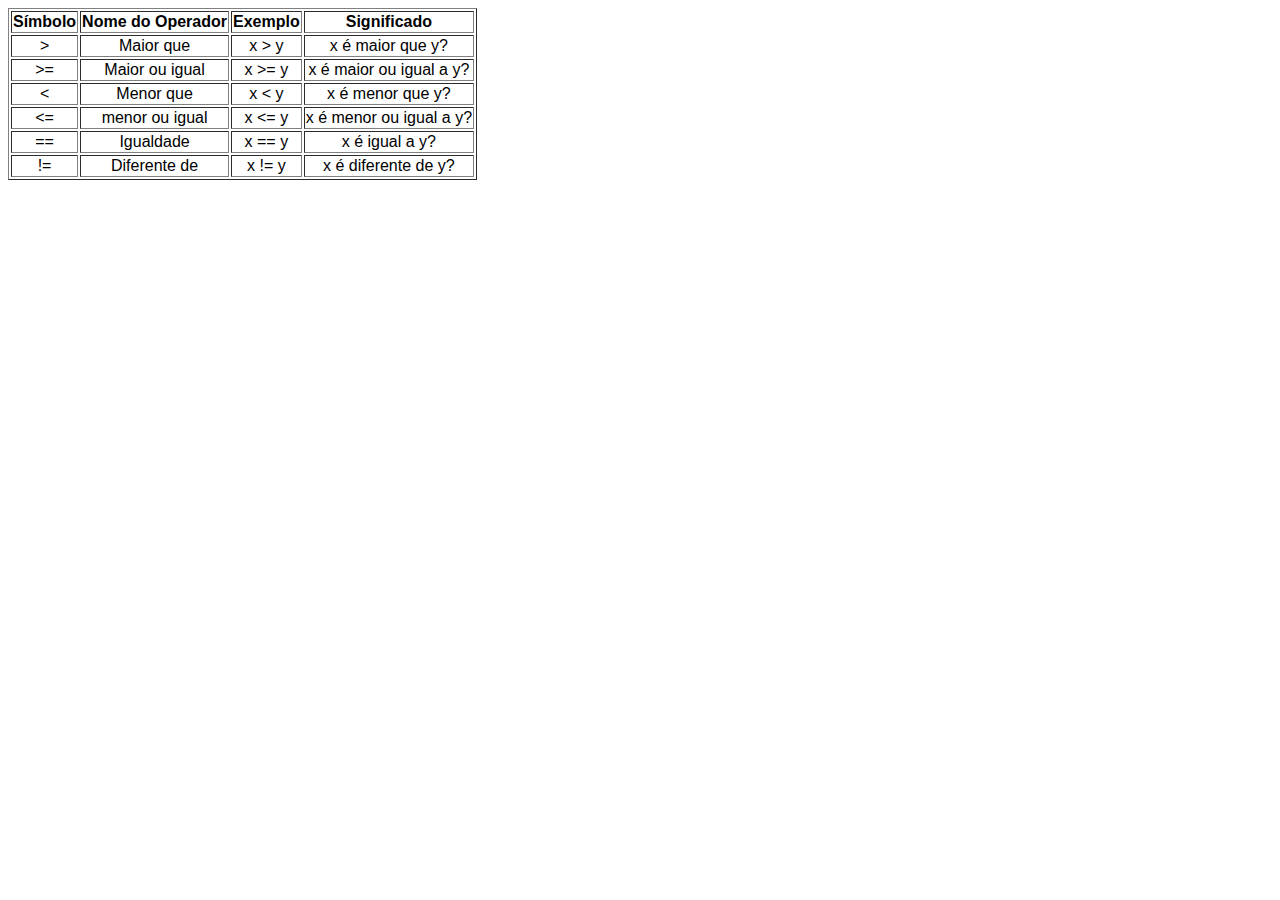
<file: Casa/exercicio html/exercicio2/index.html>
<!DOCTYPE html>
<html lang="pt-br">

<head>
    <meta charset="UTF-8">
    <meta http-equiv="X-UA-Compatible" content="IE=edge">
    <meta name="viewport" content="width=device-width, initial-scale=1.0">
    <title>Document</title>
    <link rel="stylesheet" href="style.css">
</head>

<body>
    <table border=1>
        <thead>
            <tr>
                <th>Símbolo</th>
                <th>Nome do Operador</th>
                <th>Exemplo</th>
                <th>Significado</th>
            </tr>
        </thead>
        <tbody>
            <td>></td>
            <td>Maior que</td>
            <td>x > y</td>
            <td>x é maior que y?</td>
        </tbody>
        <tbody>
            <td>>=</td>
            <td>Maior ou igual</td>
            <td>x >= y</td>
            <td>x é maior ou igual a y?</td>
        </tbody>
        <tbody>
            <td><</td>
            <td>Menor que</td>
            <td>x < y</td>
            <td>x é menor que y?</td>
        </tbody>
        <tbody>
            <td><=</td>
            <td>menor ou igual</td>
            <td>x <= y</td>
            <td>x é menor ou igual a y?</td>
        </tbody>
        <tbody>
            <td>==</td>
            <td>Igualdade</td>
            <td>x == y</td>
            <td>x é igual a y?</td>
        </tbody>
        <tbody>
            <td>!=</td>
            <td>Diferente de</td>
            <td>x != y</td>
            <td>x é diferente de y?</td>
        </tbody>
    </table>
</body>

</html>
</file>
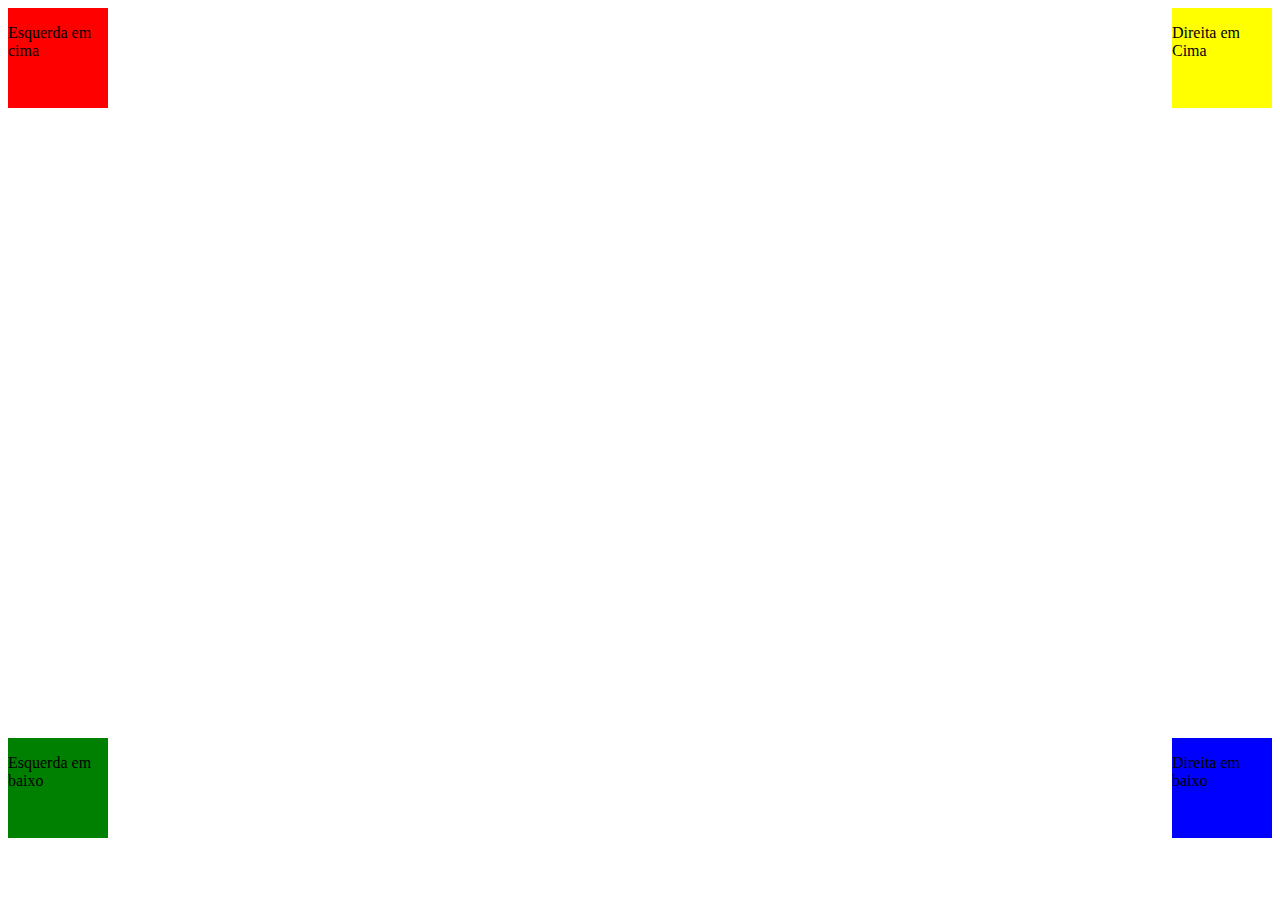
<file: Casa/exercicio html/exercico1/index.html>
<!DOCTYPE html>
<html lang="pt-br">

<head>
    <meta charset="UTF-8">
    <meta http-equiv="X-UA-Compatible" content="IE=edge">
    <meta name="viewport" content="width=device-width, initial-scale=1.0">
    <title>Document</title>
    <link rel="stylesheet" href="style.css">
</head>

<body>
    <div class="linha1">
        <div class="ec">
            <p>Esquerda em cima</p>
        </div>
        <div class="dc">
            <p>Direita em Cima</p>
        </div>
    </div>
    <div class="linha2">
        <div class="eb">
            <p>Esquerda em baixo</p>
        </div>
        <div class="db">
            <p>Direita em baixo</p>
        </div>
    </div>
</body>

</html>
</file>
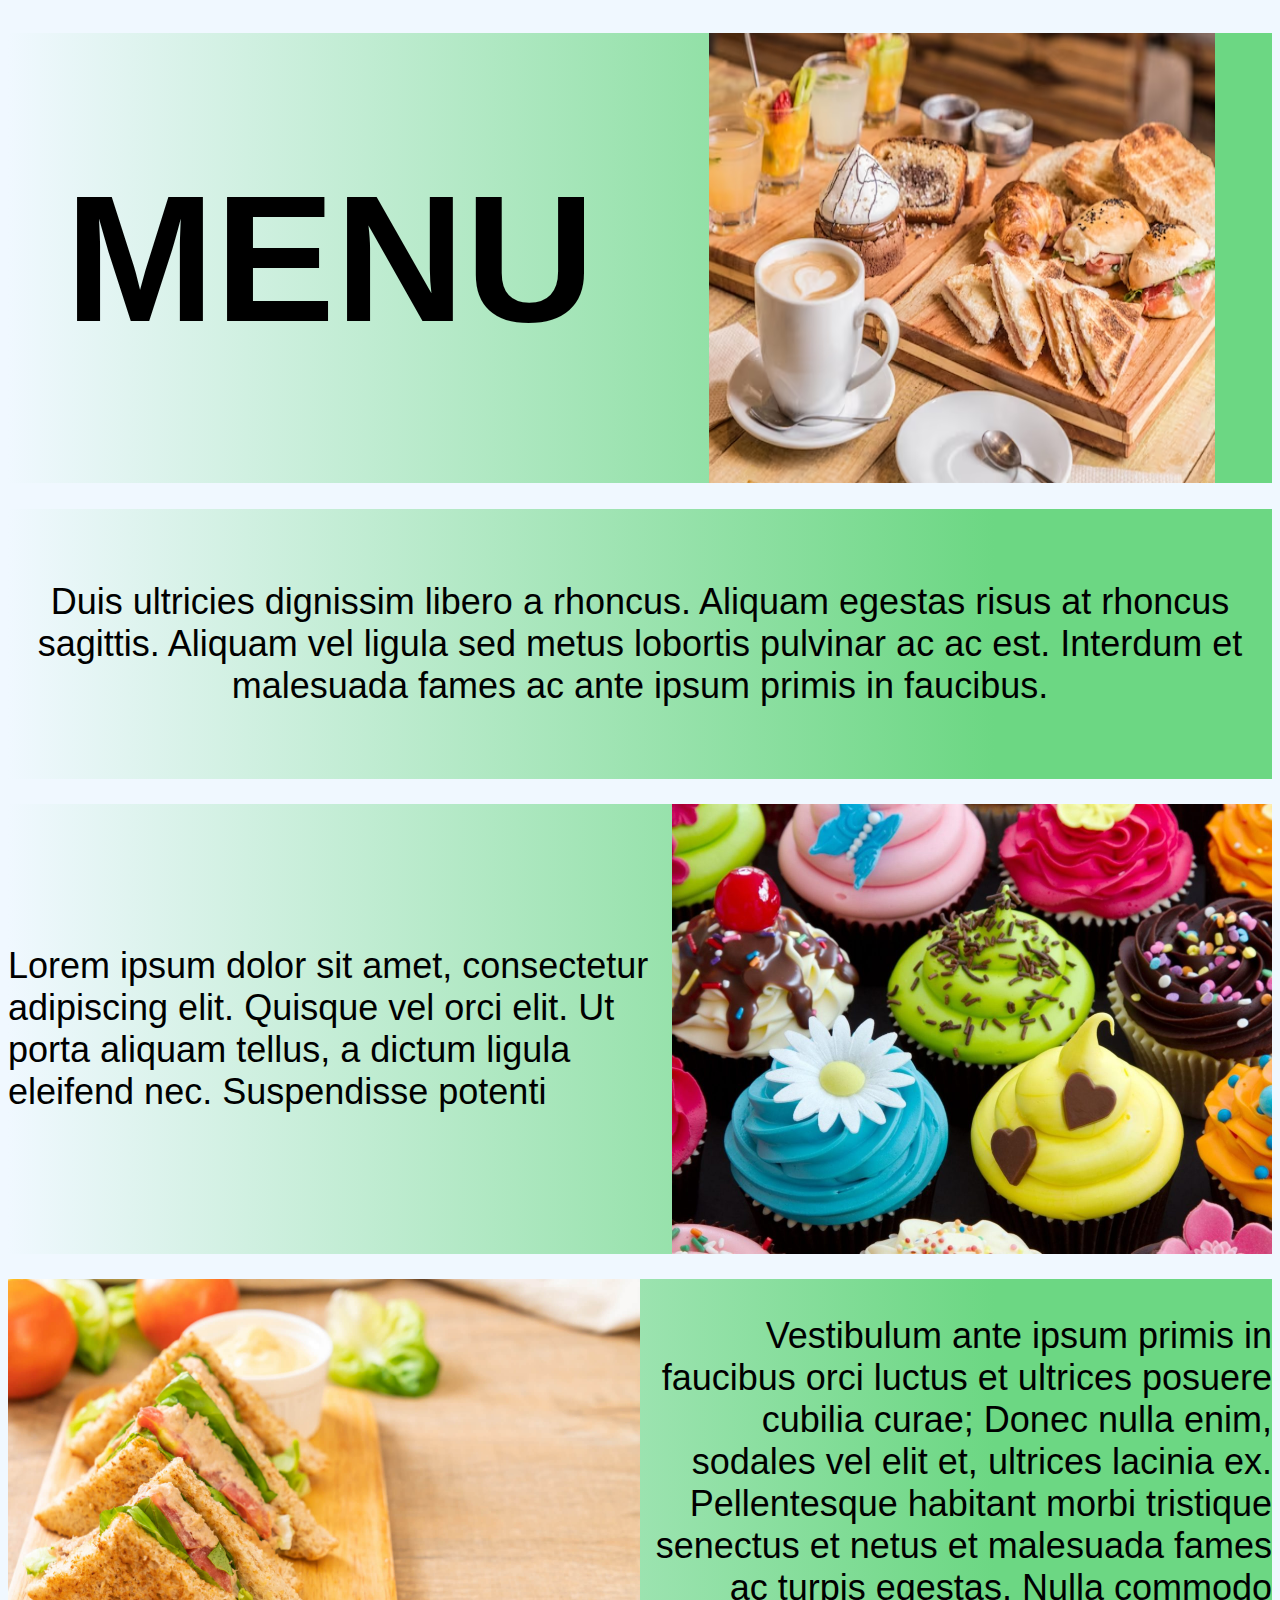
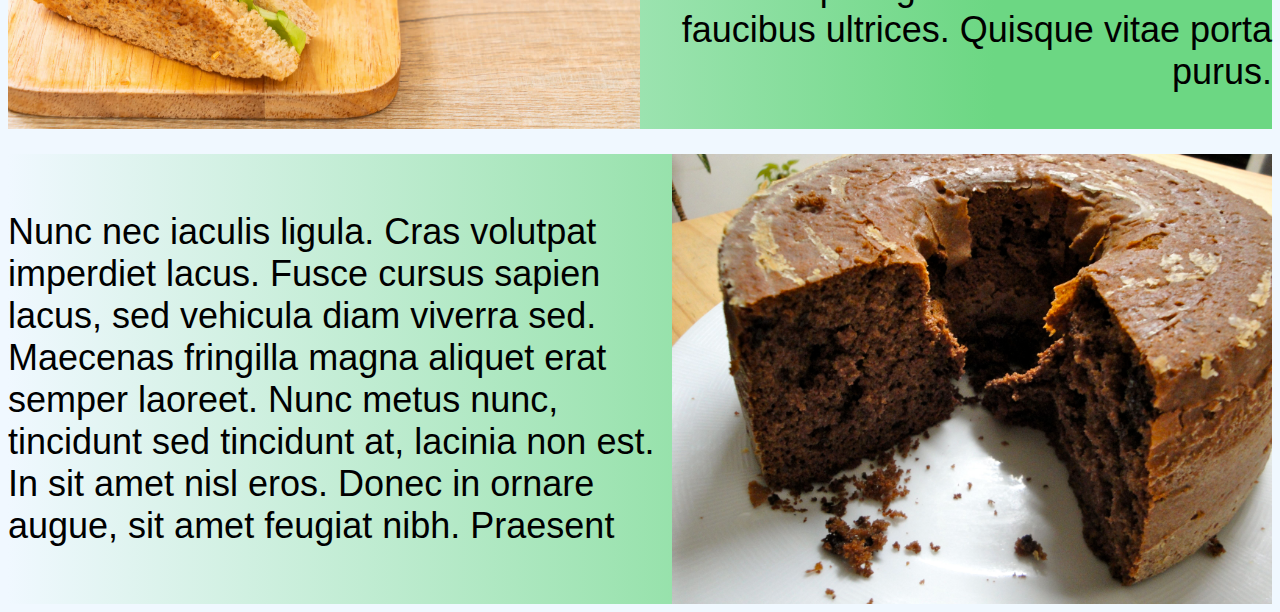
<file: Casa/licaoCasa-main/lanche.html>
<!DOCTYPE html>
<html lang="pt-br">

<head>
    <meta charset="UTF-8">
    <meta http-equiv="X-UA-Compatible" content="IE=edge">
    <meta name="viewport" content="width=device-width, initial-scale=1.0">
    <title>Document</title>
    <link rel="stylesheet" href="style3.css">
</head>

<body>
    <div class="lancheTop">
        <h1>MENU</h1>
        <img src="img/backLanche.avif" alt="">
    </div>
    <div class="lanche">Duis ultricies dignissim libero a rhoncus. Aliquam egestas risus at rhoncus sagittis. Aliquam
        vel ligula sed metus lobortis pulvinar ac ac est. Interdum et malesuada fames ac ante ipsum primis in faucibus.
    </div>
    <div class="nav0">
        Lorem ipsum dolor sit amet, consectetur adipiscing elit. Quisque vel orci elit. Ut porta
        aliquam tellus, a dictum ligula eleifend nec. Suspendisse potenti
        <img src="img/cupcake.jpg" alt="">
    </div>
    <div class="nav1">
        <img src="img/sanduiche.jpg" alt="">
        Vestibulum ante ipsum primis in faucibus orci luctus et ultrices posuere cubilia curae; Donec nulla enim,
        sodales vel elit et, ultrices lacinia ex. Pellentesque habitant morbi tristique senectus et netus et malesuada
        fames ac turpis egestas. Nulla commodo faucibus ultrices. Quisque vitae porta purus.
    </div>
    <div class="nav2">
        Nunc nec iaculis ligula. Cras volutpat imperdiet lacus. Fusce cursus sapien lacus, sed vehicula diam viverra
        sed. Maecenas fringilla magna aliquet erat semper laoreet. Nunc metus nunc, tincidunt sed tincidunt at, lacinia
        non est. In sit amet nisl eros. Donec in ornare augue, sit amet feugiat nibh. Praesent
        <img src="img/bolo.jpg" alt="">
    </div>
</body>

</html>
</file>
<file: Casa/exercicio html/exercicio2/style.css>
body{
    text-align: center;
    font-family: Arial, Helvetica, sans-serif;
}
</file>
<file: Casa/exercicio html/exercico1/style.css>
.linha1{
    display:flex;
    justify-content: space-between;
}

.linha2{
    margin-top: 70vh;
    display: flex;
    justify-content: space-between;
}

.ec{
    background-color: red;
    height: 100px;
    width: 100px;
    justify-self: left;
}

.dc{
    background-color: yellow;
    height: 100px;
    width: 100px;
}

.eb{
    background-color: green;
    height: 100px;
    width: 100px;
}

.db{
    background-color: blue;
    height: 100px;
    width: 100px;
}
</file>
<file: Casa/licaoCasa-main/style3.css>
body {
    background-color: aliceblue;
    display: flex;
    flex-direction: column;
}

.lancheTop {
    margin-top: 2%;
    display: flex;
    width: 100%;
    height: 50vh;
    justify-content: space-around;
    align-items: center;
    background: aliceblue;
    background: linear-gradient(90deg, aliceblue 0%, rgba(108, 215, 131, 1) 78%);
    font-family: Arial, Helvetica, sans-serif;
    font-size: 10vh;
    text-align: center;
}

.lancheTop img {
    width: 40%;
    height: 50vh;
}

.lanche {
    margin-top: 2%;
    display: flex;
    width: 100%;
    height: 30vh;
    justify-content: space-around;
    align-items: center;
    background: aliceblue;
    background: linear-gradient(90deg, aliceblue 0%, rgba(108, 215, 131, 1) 78%);
    font-family: Arial, Helvetica, sans-serif;
    font-size: 4vh;
    text-align: center;
}

.nav0 {
    margin-top: 2%;
    display: flex;
    width: 100%;
    height: 50vh;
    justify-content: space-around;
    align-items: center;
    background: aliceblue;
    background: linear-gradient(90deg, aliceblue 0%, rgba(108, 215, 131, 1) 78%);
    font-family: Arial, Helvetica, sans-serif;
    font-size: 4vh;
    text-align: left;
}

.nav0 img {
    width: 50%;
    height: 50vh;
}

.nav0 .msg {
    width: 50%;
    height: 50%;
    font-size: 4vh;
    font-family: Arial, Helvetica, sans-serif;
}

.nav1 {
    margin-top: 2%;
    display: flex;
    width: 100%;
    height: 50vh;
    justify-content: space-around;
    align-items: center;
    background: aliceblue;
    background: linear-gradient(90deg, aliceblue 0%, rgba(108, 215, 131, 1) 78%);
    font-family: Arial, Helvetica, sans-serif;
    font-size: 4vh;
    text-align: right;
}

.nav1 img {
    width: 50%;
    height: 50vh;
}

.nav2 {
    margin-top: 2%;
    display: flex;
    width: 100%;
    height: 50vh;
    justify-content: space-around;
    align-items: center;
    background: aliceblue;
    background: linear-gradient(90deg, aliceblue 0%, rgba(108, 215, 131, 1) 78%);
    font-family: Arial, Helvetica, sans-serif;
    font-size: 4vh;
    text-align: left;
}



.nav2 img {
    width: 50%;
    height: 50vh;
}
</file>
